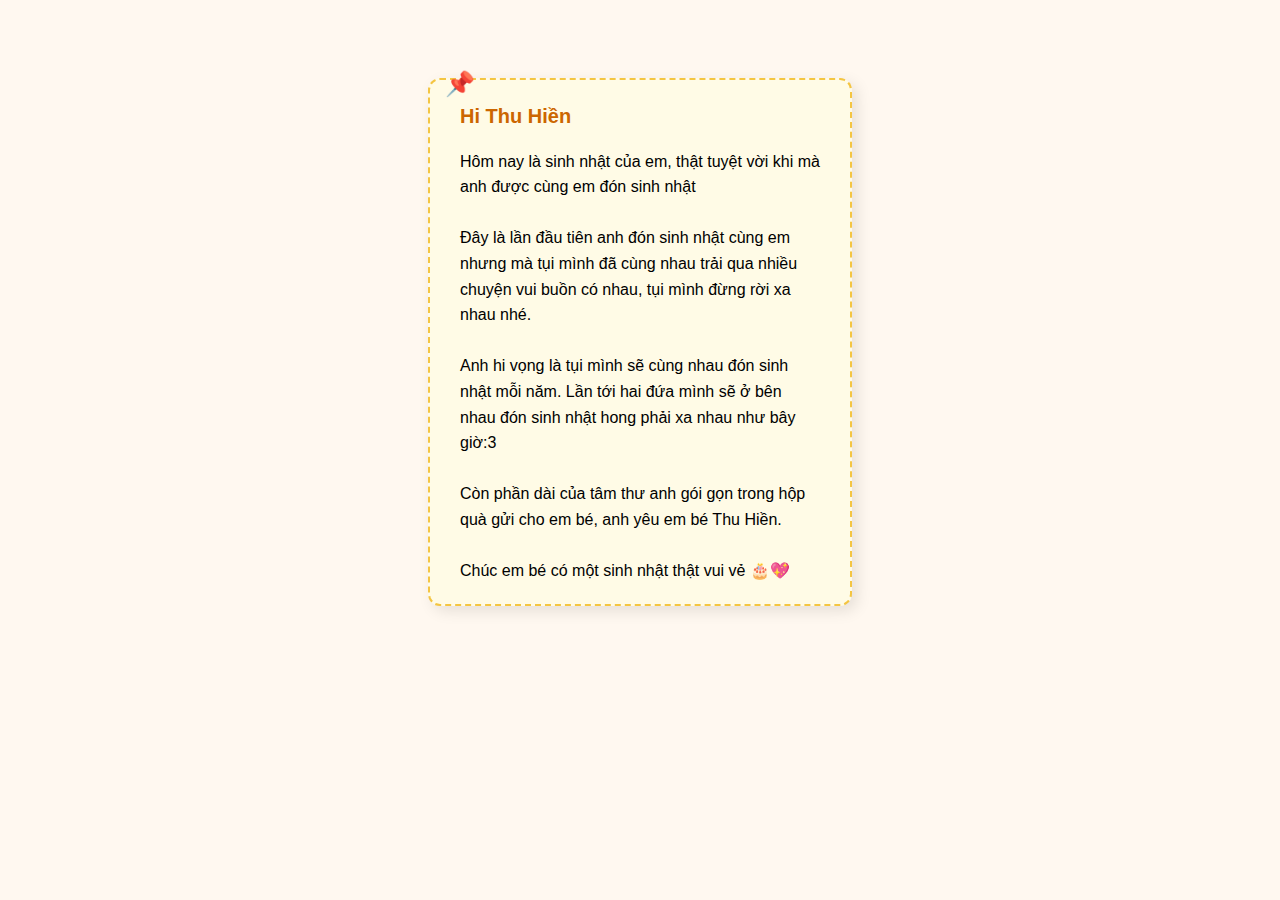
<file: vh.html>
<!DOCTYPE html>
<html lang="vi">
  <head>
    <meta charset="UTF-8" />
    <title>Chúc mừng sinh nhật</title>
    <style>
      body {
        font-family: "Segoe UI", sans-serif;
        background-color: #fff8f0;
        display: flex;
        flex-direction: column;
        align-items: center;
        padding: 50px;
      }
      .note {
        background-color: #fffbe6;
        border: 2px dashed #f4c542;
        padding: 20px 30px;
        width: 360px;
        min-height: 200px;
        box-shadow: 5px 5px 15px rgba(0, 0, 0, 0.1);
        border-radius: 12px;
        line-height: 1.6;
        font-size: 16px;
        position: relative;
        margin-top: 20px;
      }

      .note::before {
        content: "📌";
        position: absolute;
        top: -15px;
        left: 15px;
        font-size: 24px;
      }

      .note h2 {
        margin-top: 0;
        font-size: 20px;
        color: #cc6600;
      }

      audio {
        margin-top: 30px;
      }
    </style>
  </head>
  <body>
    <!-- Ảnh bánh sinh nhật -->

    <!-- Ghi chú tâm sự -->
    <div class="note">
      <h2>Hi Thu Hiền</h2>
      Hôm nay là sinh nhật của em, thật tuyệt vời khi mà anh được cùng em đón
      sinh nhật<br /><br />
      Đây là lần đầu tiên anh đón sinh nhật cùng em nhưng mà tụi mình đã cùng
      nhau trải qua nhiều chuyện vui buồn có nhau, tụi mình đừng rời xa nhau
      nhé.<br /><br />
      Anh hi vọng là tụi mình sẽ cùng nhau đón sinh nhật mỗi năm. Lần tới hai
      đứa mình sẽ ở bên nhau đón sinh nhật hong phải xa nhau như bây giờ:3<br /><br />
      Còn phần dài của tâm thư anh gói gọn trong hộp quà gửi cho em bé, anh yêu
      em bé Thu Hiền. <br /><br />
      Chúc em bé có một sinh nhật thật vui vẻ 🎂💖
    </div>

    <!-- Nhạc nền -->
    <audio controls autoplay hidden loop>
      <source src="vh.mp3" type="audio/mpeg" />
      Lỗi òi
    </audio>
  </body>
</html>
</file>
